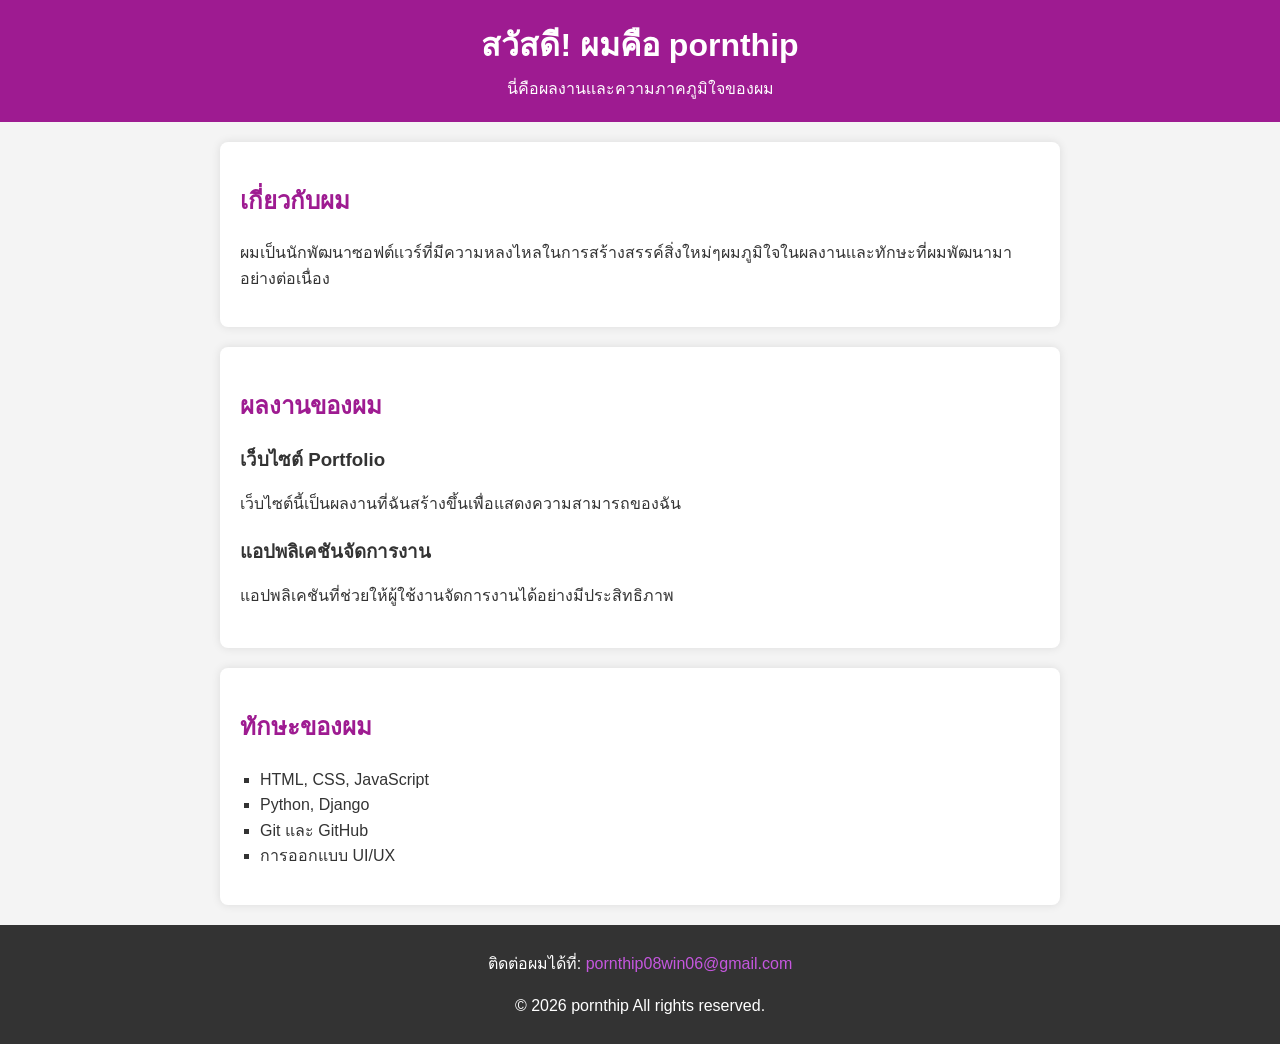
<file: index.html>
<!DOCTYPE html>
<html lang="th">
<head> 
     <meta charset="UTF-8">
     <meta name="viewport" content="width=device-width,initial-scale=1.0">
     <meta name="description" content="เว็บไซต์เเสดงผลงานเเละทักษะของ Pornthip">
     <title>ความภาคภูมิใจของ pornthip</title>
     <link rel="stylesheet" href="style.css">
 </head>
  <body>
    <header>
          <h1>สวัสดี! ผมคือ pornthip</h1>
          <p>นี่คือผลงานเเละความภาคภูมิใจของผม</p>
    </header>

    <section id="about">
        <h2>เกี่ยวกับผม</h2>
        <p>ผมเป็นนักพัฒนาซอฟต์เเวร์ที่มีความหลงไหลในการสร้างสรรค์สิ่งใหม่ๆผมภูมิใจในผลงานเเละทักษะที่ผมพัฒนามาอย่างต่อเนื่อง</p>
    </section>

    <section id="projects">
            <h2>ผลงานของผม</h2>
            <div class="project">
                <h3>เว็บไซต์ Portfolio</h3>
                <p>เว็บไซต์นี้เป็นผลงานที่ฉันสร้างขึ้นเพื่อแสดงความสามารถของฉัน</p>
      </div>
    <div class="project">
                 <h3>แอปพลิเคชันจัดการงาน</h3>
            <p>แอปพลิเคชันที่ช่วยให้ผู้ใช้งานจัดการงานได้อย่างมีประสิทธิภาพ</p>
  </div>
      </section>

<!-- ส่วนแสดงทักษะ -->
<section id="skills">
    <h2>ทักษะของผม</h2>
    <ul>
        <li>HTML, CSS, JavaScript</li>
        <li>Python, Django</li>
        <li>Git และ GitHub</li>
        <li>การออกแบบ UI/UX</li>
    </ul>
</section>

<!-- ส่วนติดต่อและลิขสิทธิ์ -->
<footer>
    <p>ติดต่อผมได้ที่: <a href="mailto:pornthip08win06@gmail.com">pornthip08win06@gmail.com</a></p>
    <p>&copy; <span id="year"></span> pornthip
        All rights reserved. </p>
</footer>

<!-- ลิงก์ไปยัง JavaScript -->
<script src="script.js"></script>
</body>
</html>
</file>
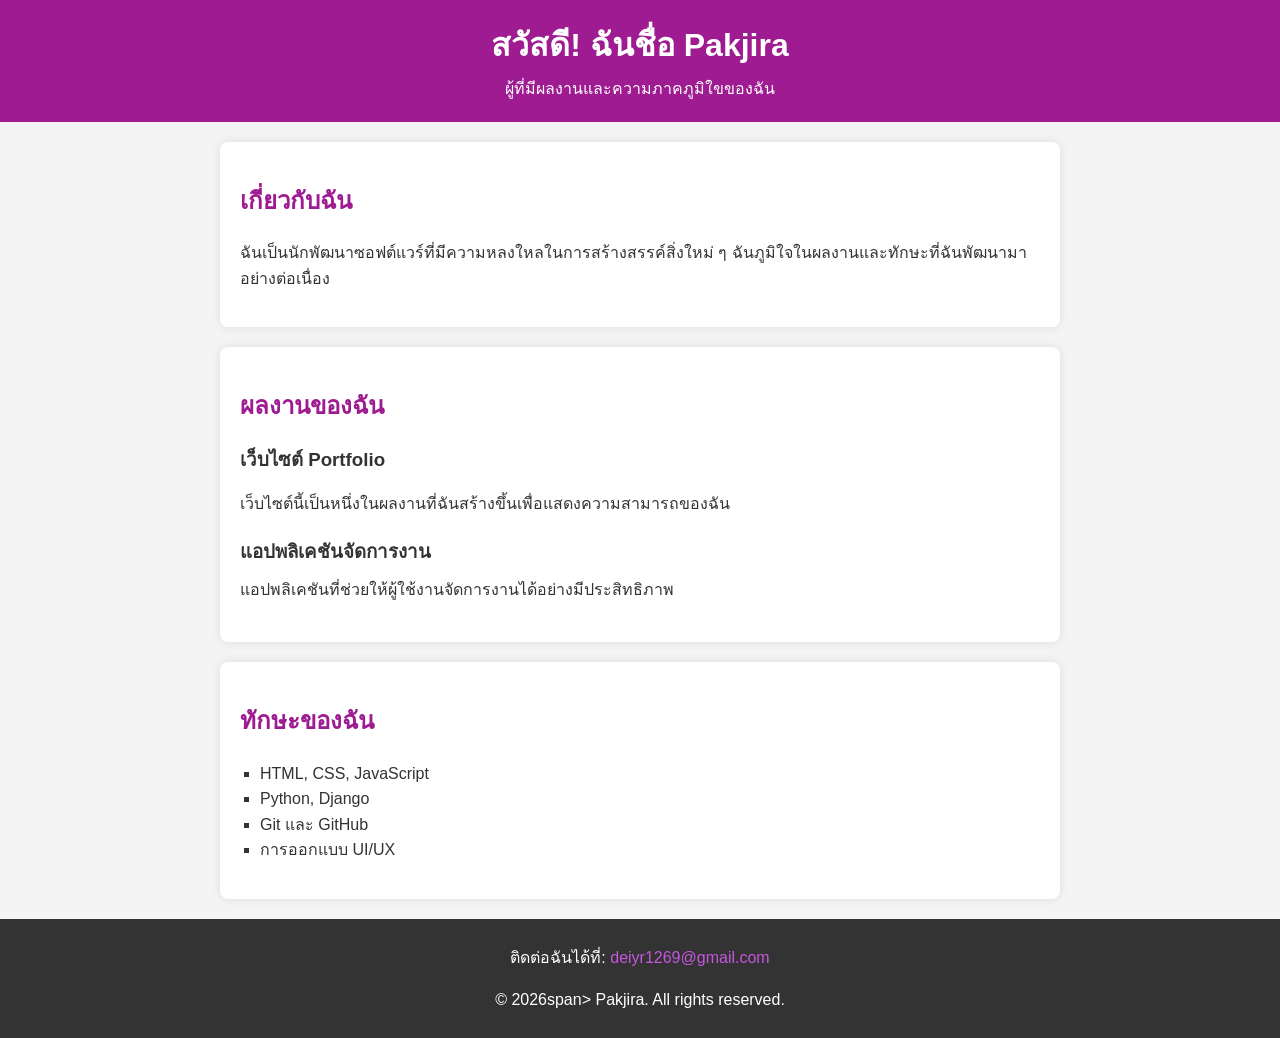
<file: indax.html>
<!DOCTYPE html>
<html lang="th">
<head>
    <meta charset="UTF-8">
    <meta name="viewport" content="width=device-width, initial-scale=1.0">
    <meta name="description" content="เว็บไซต์แนะนำผลงานและทักษะของ Pakjira">
    <title>ความภาคภูมิใจของ Pakjira</title>
    <link rel="stylesheet" href="style.css">
</head>
<body>
    <!-- ส่วนหัวของเว็บไซต์ -->
    <header>
        <h1>สวัสดี! ฉันชื่อ Pakjira</h1>
        <p>ผู้ที่มีผลงานและความภาคภูมิใขของฉัน</p>
    </header>

  <!-- ส่วนเกี่ยวกับตัวเอง -->
  <section id="about">
      <h2>เกี่ยวกับฉัน</h2>
      <p>ฉันเป็นนักพัฒนาซอฟต์แวร์ที่มีความหลงใหลในการสร้างสรรค์สิ่งใหม่ ๆ ฉันภูมิใจในผลงานและทักษะที่ฉันพัฒนามาอย่างต่อเนื่อง</p>
  </section>

  <!-- ส่วนแสดงผลงาน -->
  <section id="projects">
        <h2>ผลงานของฉัน</h2>
        <div class="project">
            <h3>เว็บไซต์ Portfolio</h3>
          <p>เว็บไซต์นี้เป็นหนึ่งในผลงานที่ฉันสร้างขึ้นเพื่อแสดงความสามารถของฉัน</p>
        </div>
        <div class="project">
            <h3>แอปพลิเคชันจัดการงาน</h3
            <p>แอปพลิเคชันที่ช่วยให้ผู้ใช้งานจัดการงานได้อย่างมีประสิทธิภาพ</p>
        </div>
   </section>

  <!-- ส่วนแสดงทักษะ -->
  <section id="skills">
       <h2>ทักษะของฉัน</h2>
       <ul>
           <li>HTML, CSS, JavaScript</li>
           <li>Python, Django</li>
           <li>Git และ GitHub</li>
           <li>การออกแบบ UI/UX</li>
       </ul>
  </section>

  <!-- ส่วนติดต่อและลิขสิทธิ์ -->
  <footer>
       <p>ติดต่อฉันได้ที่: <a
href="mailto:deiyr1269@gmail.com">deiyr1269@gmail.com</a></p>
       <p>&copy; <span id="year"></span>span> Pakjira. All rights reserved. </p>
  </footer>

  <!--ลิงก์ไปยัง JavaScript -->
  <script src="script.js"></script>
</body> 
</html>
</file>
<file: style.css>
body {
  font-family: Arial, sans-serif;
  line-height: 1.6;
  margin: 0;
  padding: 0;
  background-color: #f4f4f4;
  color: #333;
}
header {
   background: #9e1b91;
   color: white;
   padding: 20px 0;
   text-align: center;
}
header h1 {
    margin:0;
}
header p {
   margin: 5px 0 0;
}
section {
   padding: 20px;
   margin: 20px auto;
   max-width: 800px;
   background: white;
   border-radius: 8px;
   box-shadow: 0 0 10px rgba(0, 0, 0, 0.1);
}
h2 {
  color: #9e1b91;
}
.project {
    margin-bottom: 20px;
}
.project h3 {
    margin: 0 0 10px;
    color: #333;
}
ul { 
    list-style-type: square;
    padding-left: 20px;
}
footer {
    text-align: center;
    padding: 10px 0;
    background: #333;
    color: white;
    margin-top: 20px;
}
footer a {
  color: #c557de;
  text-decoration:none;
}
</file>
